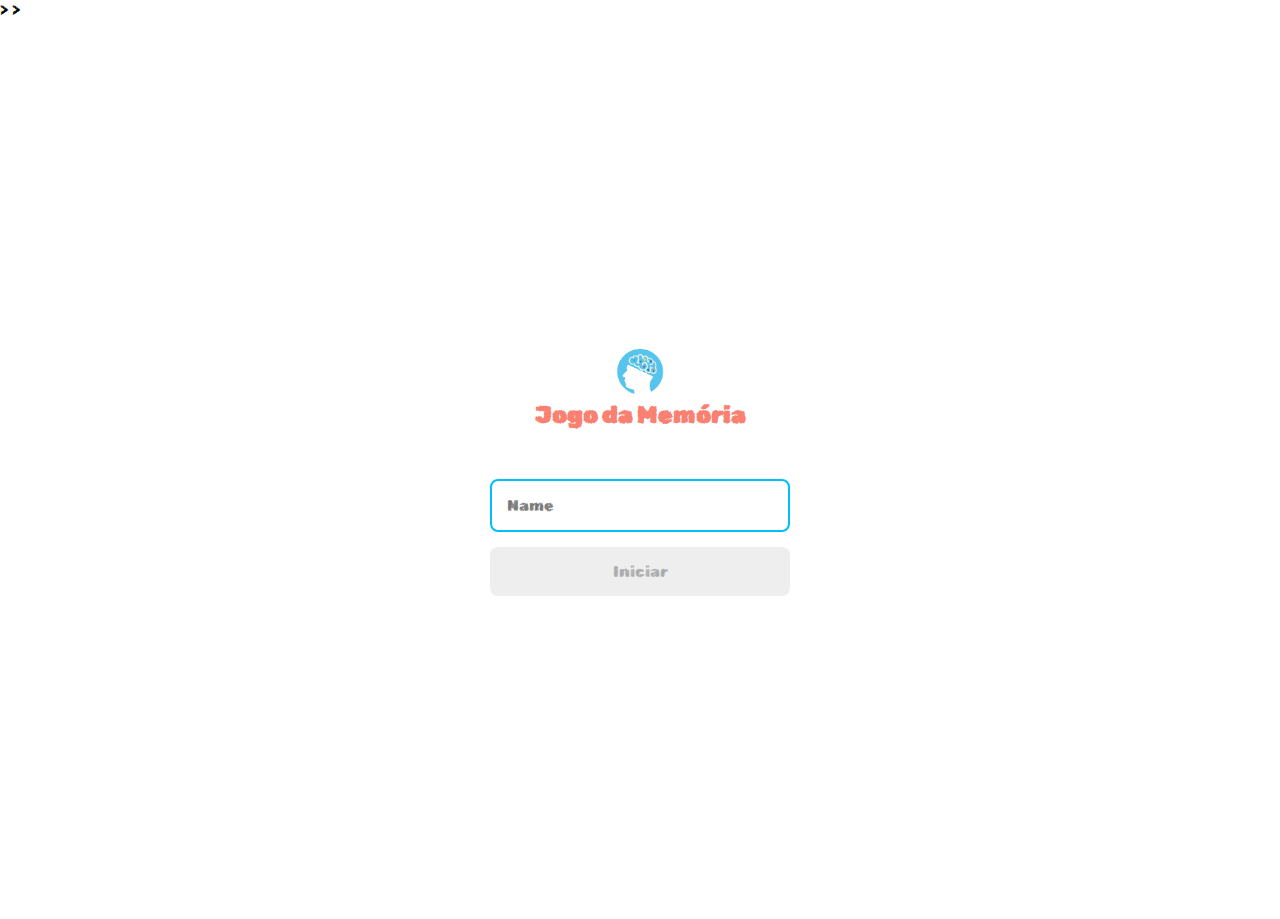
<file: index.html>
<!DOCTYPE html>
<html lang="pt-br">
<head>
    <meta charset="UTF-8">    
    <meta name="viewport" content="width=device-width, initial-scale=1.0">  
    
    <link rel="stylesheet" href="./design/resetar.css"/>>
    <link rel="stylesheet" href="./design/capa.css"/>>
    <link rel="icon" type="images/png" sizes="32x32" href="./images/Icon.png">
    <script defer src="./js/capa.js"></script>

    <title>Login Game</title>
    

</head>
<body>

    <form class="login-form">

        <div class="login__header">
            <img src="./images/ImgLogin.png" alt="login icon">
            <h1>Jogo da Memória</h1>
        </div>

        <input type="text" placeholder="Name" class="login__input">
        <button type="submit" class="login__button" disabled>Iniciar</button>

    </form> 

</body>
</html>
</file>
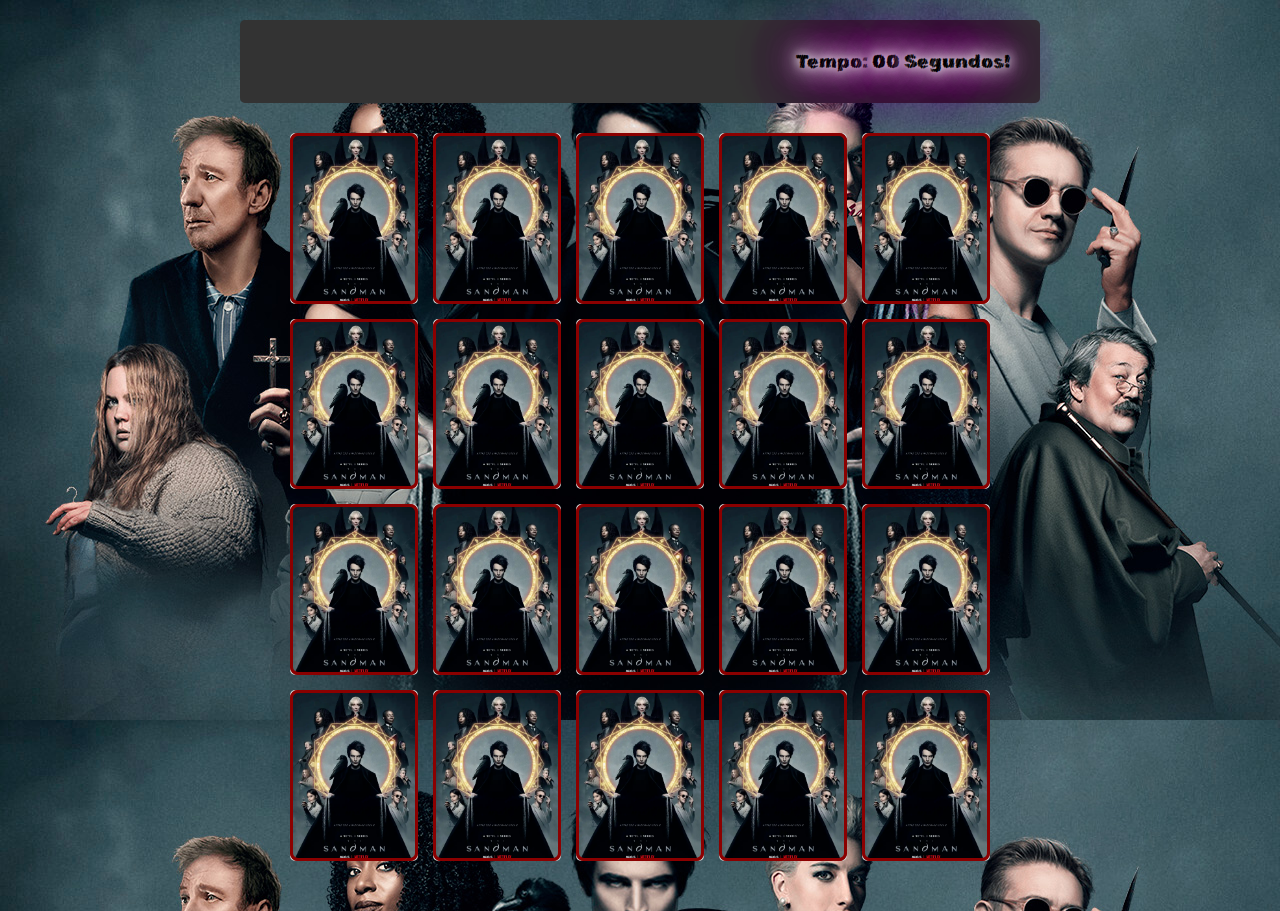
<file: pages/corpo.html>
<!DOCTYPE html>
<html lang="en">
<head>
    <meta charset="UTF-8">
    <meta http-equiv="X-UA-Compatible" content="IE=edge">
    <meta name="viewport" content="width=device-width, initial-scale=1.0">

    <link rel="stylesheet" href="../design/resetar.css">
    <link rel="stylesheet" href="../design/style.css">
    
    <script defer src='../js/memory.js'></script>
    <title>Memory Game</title>
</head>
<body>

  <main>
    <header>
        <span class="jogador"></span> 
        <span>Tempo: <span class="timer">00</span> Segundos!</span>
    </header>

    <div class="grid"></div>
  </main>  
    
</body>
</html>
</file>
<file: design/capa.css>
.login-form {
    align-items: center;
    display: flex;
    flex-direction: column;
    height: 100vh;
    justify-content: center;
  }

.login__header {
    align-items: center;
    display: flex;
    flex-direction: column;
    justify-content: center;
    margin-bottom: 50px;
}

.login__header img {
    width: 100px;
}

.login__header h1 {
    color: #FA8072;
    font-size: 1.5em;
}

.login__input {
    border: 2px solid #00BFFF;
    border-radius: 8px;
    color: #333;
    font-size: 1em;
    margin-bottom: 15px;
    max-width: 300px;
    outline: none;
    padding: 15px;
    width: 100%;
}

.login__button {
    background-color: #00FF7F;
    border-radius: 8px;
    color: #fff;
    cursor: pointer;
    font-size: 1em;
    max-width: 300px;
    padding: 15px;
    width: 100%;
}

.login__button:disabled {
    background-color: #eee;
    color: #aaa;
    cursor:auto;
}
</file>
<file: design/style.css>
main {
    display: flex;
    flex-direction: column;
    width: 100%;
    background-image: url('../images/WallpaperDesktopII.png');
    min-width: 100px;
    align-items: center;
    justify-content: center;
    padding: 20px 20px 50px;
}

header {
    display: flex;
    align-items: center;
    justify-content: space-between;
    background-color: #333;
    font-size: 1.2em;
    width: 100%;
    max-width: 800px;
    padding: 30px;
    margin: 0 0 30px;
    border-radius: 5px;
    text-shadow: 0 0 10px #fff, 
    0 0 20px #fff, 0 0 30px #fff, 
    0 0 40px #ff00de, 0 0 70px #ff00de, 
    0 0 80px #ff00de, 0 0 100px #ff00de, 0 0 150px #ff00de;
  }

.grid {
    display: grid;
    grid-template-columns: repeat(5, 1fr);
    gap: 15px;
    width: 100%;
    max-width: 700px;
    margin: 0 auto;
}

.card {
    aspect-ratio: 3/4;
    width: 100%;
    border-radius: 5px;
    position: relative;
    transition: all 400ms ease;
    transform-style: preserve-3d;
    background-color: #ccc;
}

.face {
    width: 100%;
    height: 100%;
    position: absolute;
    border-radius: 8px;
    background-size: cover;
    background-position: center;
    border: 3px solid darkred;
    transition: all 400ms ease;
}

.frente {
    transform: rotateY(180deg);
}

.atras {
    background-image: url('../images/faceback.png');
    backface-visibility: hidden;
}

.revelar-card {
    transform: rotateY(180deg);
}

.disabled-card {
    filter: saturate(0);
    opacity: 0.5;

}
</file>
<file: design/resetar.css>
@import url('https://fonts.googleapis.com/css2?family=Rubik+Marker+Hatch&display=swap');

* {
    margin: 0;
    padding: 0;
    box-sizing: border-box;
    list-style: none;
    border: none;
    font-family: 'Rubik Marker Hatch', cursive;
}
</file>
